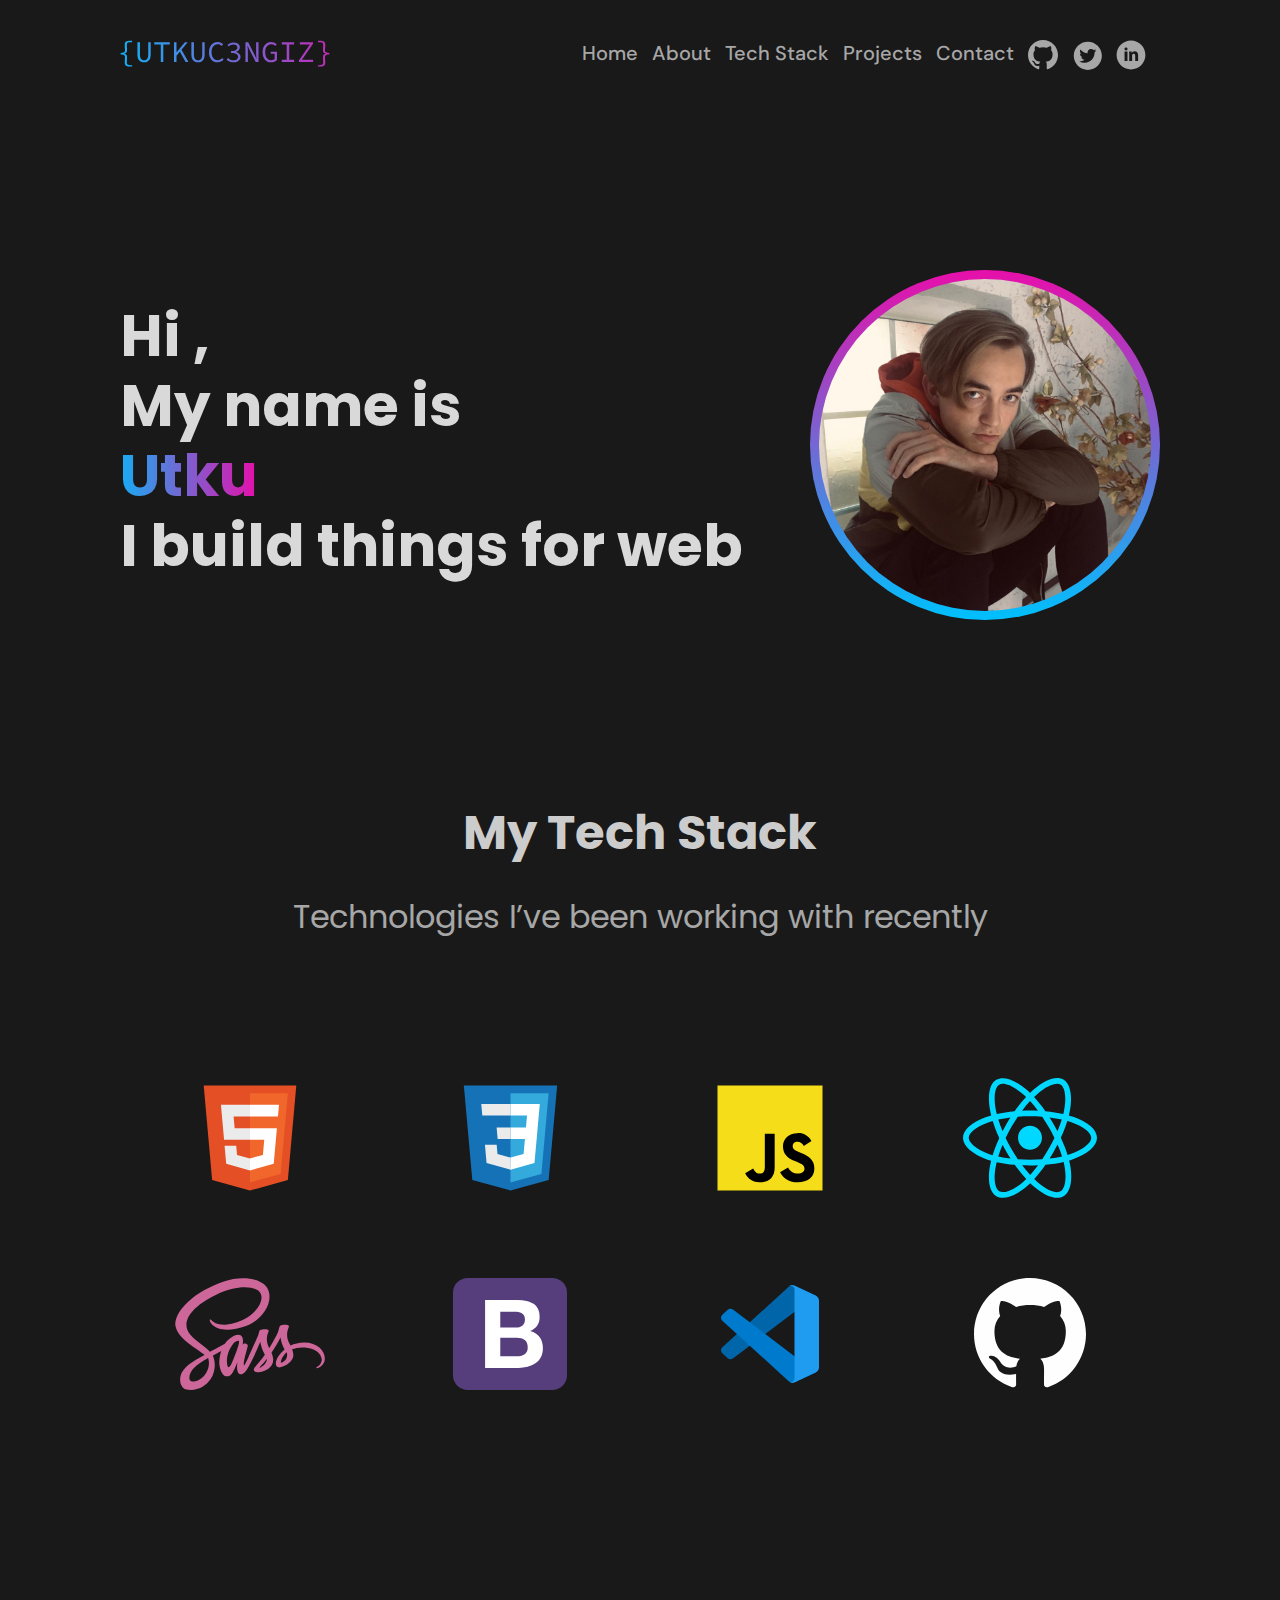
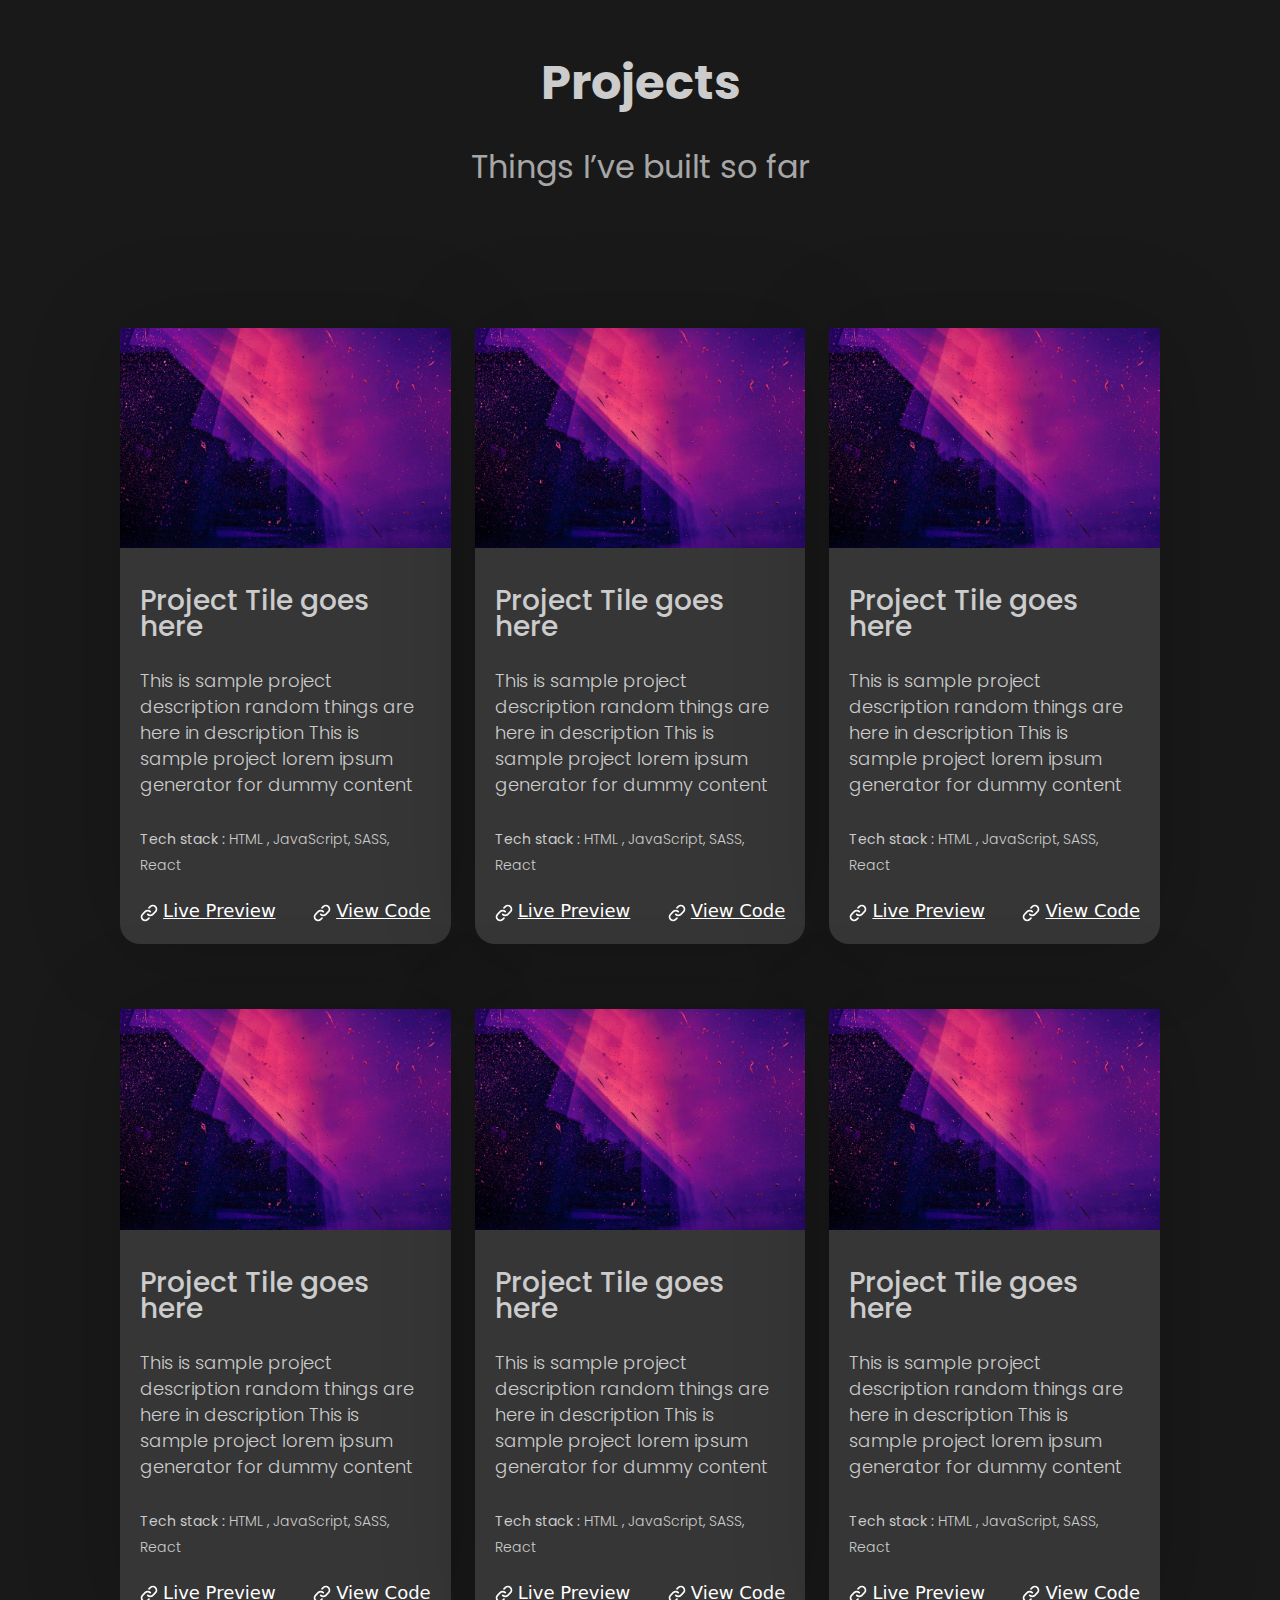
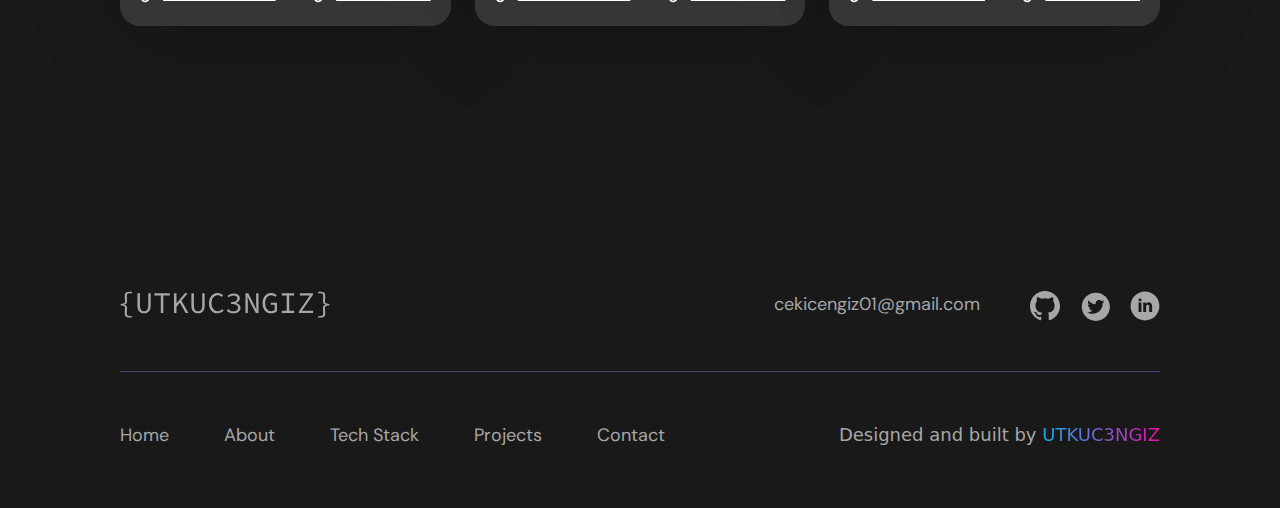
<file: pages/index.html>
<!DOCTYPE html>
<html lang="en">

<head>
    <meta charset="UTF-8">
    <meta http-equiv="X-UA-Compatible" content="IE=edge">
    <meta name="viewport" content="width=device-width, initial-scale=1.0">
    <title>Home Page | Utku Cengiz</title>

    <!-- Library -->
    <link rel="stylesheet" href="../assets/css/library/bootstrap.min.css">
    <link rel="stylesheet" href="../assets/css/main.css">
</head>
<nav>
    <div class="container">
        <div class="row">
            <div class="col-3">
                <div class="nav_logo">
                    <a href="index.html">
                        <img src="../assets/images/logo.svg" alt="">
                    </a>
                </div>
            </div>
            <div class="col-9">
                <div class="nav_button">
                    <a href="home.html">Home</a>
                    <a href="about.html">About</a>
                    <a href="tech_stack.html">Tech Stack</a>
                    <a href="projects.html">Projects</a>
                    <a href="contact.html">Contact</a>
                    <a href="https://github.com/UTKUC3NGIZ"><img src="../assets/images/Vector.svg" alt=""></a>
                    <a href="https://twitter.com/UTKUC3NGIZ"><img
                            src="../assets/images/ant-design_twitter-circle-filled.svg" alt=""></a>
                    <a href="https://www.linkedin.com/in/utku-cengiz-1a663b202/"><img
                            src="../assets/images/entypo-social_linkedin-with-circle.svg" alt=""></a>
                </div>

            </div>
        </div>
    </div>
</nav>

<div class="container promotion">
    <div class="promotional-contents">
        <div class="promotional_text">
            <h1>
                Hi , <br>
                My name is <br>
                <span>Utku </span> <br>
                I build things for web
            </h1>
        </div>
        <div class="promotional_img">
            <img src="../assets/images/my_img.jpg" alt="">
        </div>
    </div>
</div>


<div class="container">
    <div class="row">
        <div class="container_titles">
            <h2>My Tech Stack</h2>
            <h3> Technologies I’ve been working with recently</h3>
        </div>
        <div class="row">
            <div class="col-6 col-md-3 tech_stack_icon "> <img src="../assets/images/tech_stack/vscode-icons_file-type-html.svg" alt=""> </div>
            <div class="col-6 col-md-3 tech_stack_icon "> <img src="../assets/images/tech_stack/vscode-icons_file-type-css.svg" alt=""> </div>
            <div class="col-6 col-md-3 tech_stack_icon "> <img src="../assets/images/tech_stack/vscode-icons_file-type-js-official.svg" alt=""> </div>
            <div class="col-6 col-md-3 tech_stack_icon "> <img src="../assets/images/tech_stack/logos_react.svg" alt=""> </div>
            <div class="col-6 col-md-3 tech_stack_icon "> <img src="../assets/images/tech_stack/logos_sass.svg" alt=""> </div>
            <div class="col-6 col-md-3 tech_stack_icon "> <img src="../assets/images/tech_stack/logos_bootstrap.svg" alt=""> </div>
            <div class="col-6 col-md-3 tech_stack_icon "> <img src="../assets/images/tech_stack/vscode-icons_file-type-vscode.svg" alt=""> </div>
            <div class="col-6 col-md-3 tech_stack_icon "> <img src="../assets/images/tech_stack/akar-icons_github-fill.svg" alt=""> </div>
        </div>
    </div>
</div>

<div class="container">
    <div class="row">
        <div class="container_titles">
            <h2>Projects</h2>
            <h3> Things I’ve built so far</h3>
        </div>

        <div class="col-12 col-sm-4 ">
            <div class="project">
                <div class="project_images">
                    <img src="../assets/images/projects/project.avif" alt="">
                </div>
                <div class="project_texts">
                    <div class="project_article">
                        <h4>Project Tile goes here</h4>
                        <p>This is sample project description random things are here in description This is sample
                            project lorem ipsum generator for dummy content</p>
                        <span><b>Tech stack :</b> HTML , JavaScript, SASS, React</span>
                    </div>
                    <div class="project_links">
                        <a href="">
                            <img src="../assets/images/projects/Group.svg" alt="">
                            <span>Live Preview</span></a>
                        <a href="">
                            <img src="../assets/images/projects/Group.svg" alt="">
                            <span>View Code</span></a>
                    </div>
                </div>
            </div>
        </div>
        <div class="col-12 col-sm-4 ">
            <div class="project">
                <div class="project_images">
                    <img src="../assets/images/projects/project.avif" alt="">
                </div>
                <div class="project_texts">
                    <div class="project_article">
                        <h4>Project Tile goes here</h4>
                        <p>This is sample project description random things are here in description This is sample
                            project lorem ipsum generator for dummy content</p>
                        <span><b>Tech stack :</b> HTML , JavaScript, SASS, React</span>
                    </div>
                    <div class="project_links">
                        <a href="">
                            <img src="../assets/images/projects/Group.svg" alt="">
                            <span>Live Preview</span></a>
                        <a href="">
                            <img src="../assets/images/projects/Group.svg" alt="">
                            <span>View Code</span></a>
                    </div>
                </div>
            </div>
        </div>
        <div class="col-12 col-sm-4 ">
            <div class="project">
                <div class="project_images">
                    <img src="../assets/images/projects/project.avif" alt="">
                </div>
                <div class="project_texts">
                    <div class="project_article">
                        <h4>Project Tile goes here</h4>
                        <p>This is sample project description random things are here in description This is sample
                            project lorem ipsum generator for dummy content</p>
                        <span><b>Tech stack :</b> HTML , JavaScript, SASS, React</span>
                    </div>
                    <div class="project_links">
                        <a href="">
                            <img src="../assets/images/projects/Group.svg" alt="">
                            <span>Live Preview</span></a>
                        <a href="">
                            <img src="../assets/images/projects/Group.svg" alt="">
                            <span>View Code</span></a>
                    </div>
                </div>
            </div>
        </div>
        <div class="col-12 col-sm-4 ">
            <div class="project">
                <div class="project_images">
                    <img src="../assets/images/projects/project.avif" alt="">
                </div>
                <div class="project_texts">
                    <div class="project_article">
                        <h4>Project Tile goes here</h4>
                        <p>This is sample project description random things are here in description This is sample
                            project lorem ipsum generator for dummy content</p>
                        <span><b>Tech stack :</b> HTML , JavaScript, SASS, React</span>
                    </div>
                    <div class="project_links">
                        <a href="">
                            <img src="../assets/images/projects/Group.svg" alt="">
                            <span>Live Preview</span></a>
                        <a href="">
                            <img src="../assets/images/projects/Group.svg" alt="">
                            <span>View Code</span></a>
                    </div>
                </div>
            </div>
        </div>
        <div class="col-12 col-sm-4 ">
            <div class="project">
                <div class="project_images">
                    <img src="../assets/images/projects/project.avif" alt="">
                </div>
                <div class="project_texts">
                    <div class="project_article">
                        <h4>Project Tile goes here</h4>
                        <p>This is sample project description random things are here in description This is sample
                            project lorem ipsum generator for dummy content</p>
                        <span><b>Tech stack :</b> HTML , JavaScript, SASS, React</span>
                    </div>
                    <div class="project_links">
                        <a href="">
                            <img src="../assets/images/projects/Group.svg" alt="">
                            <span>Live Preview</span></a>
                        <a href="">
                            <img src="../assets/images/projects/Group.svg" alt="">
                            <span>View Code</span></a>
                    </div>
                </div>
            </div>
        </div>
        <div class="col-12 col-sm-4 ">
            <div class="project">
                <div class="project_images">
                    <img src="../assets/images/projects/project.avif" alt="">
                </div>
                <div class="project_texts">
                    <div class="project_article">
                        <h4>Project Tile goes here</h4>
                        <p>This is sample project description random things are here in description This is sample
                            project lorem ipsum generator for dummy content</p>
                        <span><b>Tech stack :</b> HTML , JavaScript, SASS, React</span>
                    </div>
                    <div class="project_links">
                        <a href="">
                            <img src="../assets/images/projects/Group.svg" alt="">
                            <span>Live Preview</span></a>
                        <a href="">
                            <img src="../assets/images/projects/Group.svg" alt="">
                            <span>View Code</span></a>
                    </div>
                </div>
            </div>
        </div>


    </div>
</div>

<footer>
    <div class="container">
        <div class="row">
            <div class="col-12">
                <div class="footer_top">
                    <div class="footer_logo">
                        <img src="../assets/images/logo_gray.svg" alt="">
                    </div>
                    <div class="footer_contact">
                        <a href="mailto:cekicengiz01@gmail.com">cekicengiz01@gmail.com</a>
                        <a href="https://github.com/UTKUC3NGIZ"><img src="../assets/images/Vector.svg" alt=""></a>
                        <a href="https://twitter.com/UTKUC3NGIZ"><img
                                src="../assets/images/ant-design_twitter-circle-filled.svg" alt=""></a>
                        <a href="https://www.linkedin.com/in/utku-cengiz-1a663b202/"><img
                                src="../assets/images/entypo-social_linkedin-with-circle.svg" alt=""></a>
                    </div>
                </div>
            </div>


            <div class="col-12">
                <div class="footer_bottom">
                    <div class="footer_button">
                        <a href="home.html">Home</a>
                        <a href="about.html">About</a>
                        <a href="tech_stack.html">Tech Stack</a>
                        <a href="projects.html">Projects</a>
                        <a href="contact.html">Contact</a>
                    </div>
                    <div class="footer_designer">Designed and built by <span>UTKUC3NGIZ</span></div>
                </div>
            </div>
        </div>
    </div>
</footer>


<body>

</body>

</html>
</file>
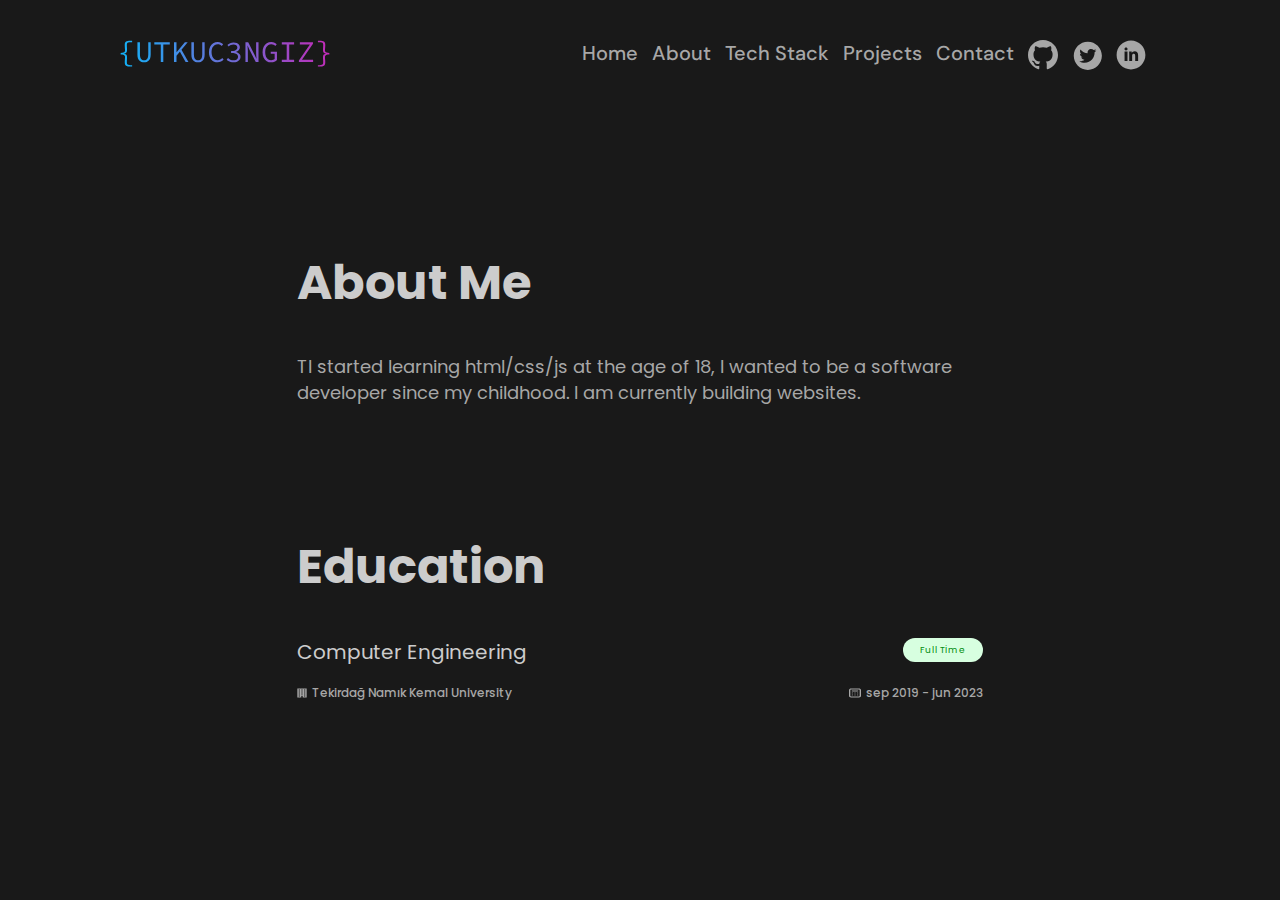
<file: pages/about.html>
<!DOCTYPE html>
<html lang="en">

<head>
    <meta charset="UTF-8">
    <meta http-equiv="X-UA-Compatible" content="IE=edge">
    <meta name="viewport" content="width=device-width, initial-scale=1.0">
    <title>About | Utku Cengiz</title>
    <link rel="stylesheet" href="../assets/css/library/bootstrap.min.css">
    <link rel="stylesheet" href="../assets/css/main.css">
</head>

<body>
    <nav>
        <div class="container">
            <div class="row">
                <div class="col-3">
                    <div class="nav_logo">
                        <a href="index.html">
                            <img src="../assets/images/logo.svg" alt="">
                        </a>
                    </div>
                </div>
                <div class="col-9">
                    <div class="nav_button">
                        <a href="home.html">Home</a>
                        <a href="about.html">About</a>
                        <a href="tech_stack.html">Tech Stack</a>
                        <a href="projects.html">Projects</a>
                        <a href="contact.html">Contact</a>
                        <a href="https://github.com/UTKUC3NGIZ"><img src="../assets/images/Vector.svg" alt=""></a>
                        <a href="https://twitter.com/UTKUC3NGIZ"><img
                                src="../assets/images/ant-design_twitter-circle-filled.svg" alt=""></a>
                        <a href="https://www.linkedin.com/in/utku-cengiz-1a663b202/"><img
                                src="../assets/images/entypo-social_linkedin-with-circle.svg" alt=""></a>
                    </div>

                </div>
            </div>
        </div>
    </nav>

    <div class="container container_page">
        <div class="row">
            <div class="col-sm-8 col-12">
                <div class="container_titles pages_container_titles about_me_text">
                    <h2>About Me</h2>
                    <h3> TI started learning html/css/js at the age of 18, I wanted to be a software developer since my
                        childhood. I am currently building websites.</h3>
                </div>
            </div>
            <div class="col-sm-8 col-12">
                <div class="container_titles pages_container_titles about_me_text">
                    <h2>Education</h2>
                    <div class="about_me_education_info">
                        <div class="about_me_education_job">
                            <h3>Computer Engineering</h3>
                            <span>Full Tİme</span>
                        </div>
                        <div class="about_me_education_school">
                            <div>
                                <img src="../assets/images/about_me/school.svg" alt="">
                                <span>Tekirdağ Namık Kemal University</span>
                            </div>
                            <div>
                                <img src="../assets/images/about_me/calendar.svg" alt="">
                                <span>sep 2019 - jun 2023</span>
                            </div>
                        </div>
                    </div>
                </div>
            </div>

        </div>
    </div>
</body>

</html>
</file>
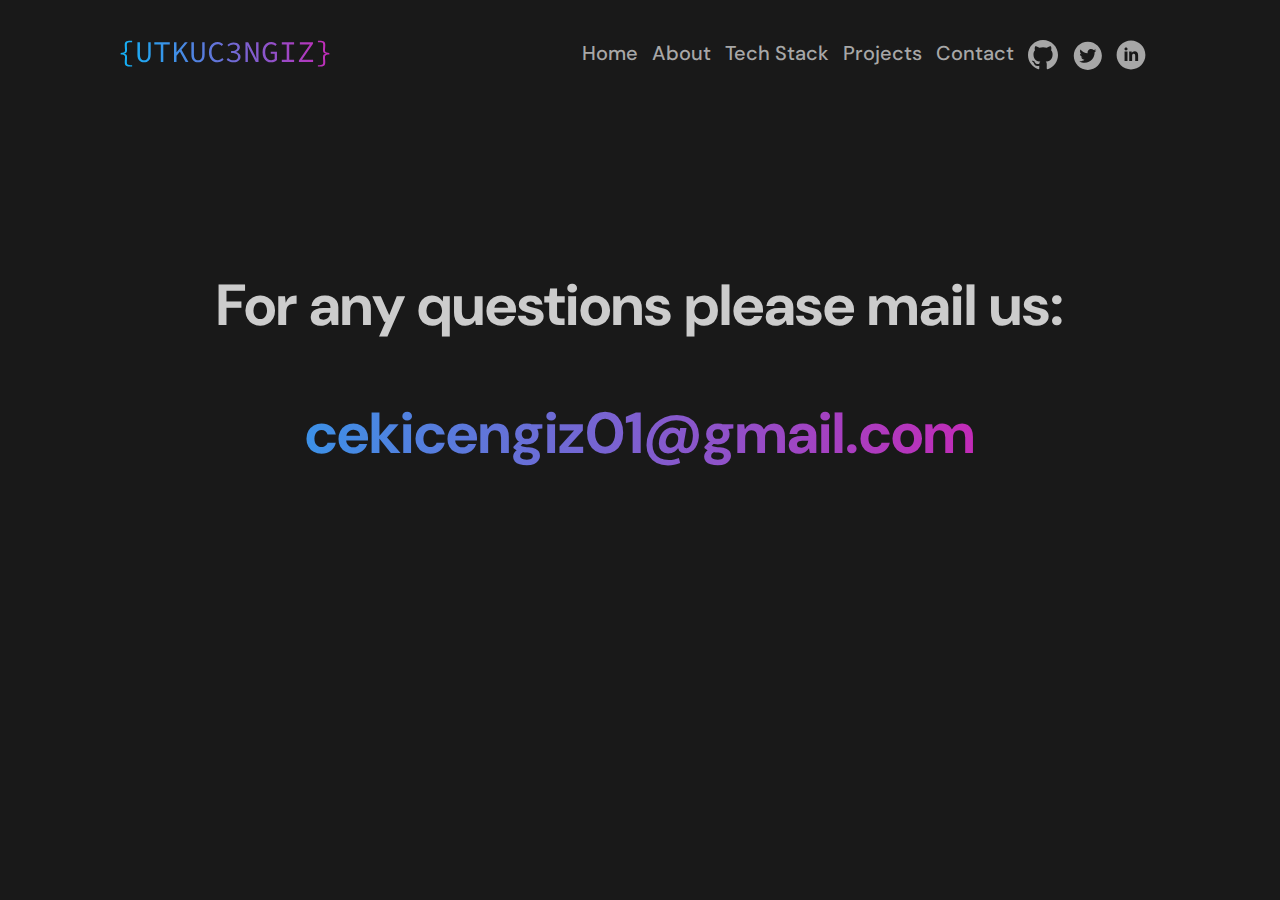
<file: pages/contact.html>
<!DOCTYPE html>
<html lang="en">

<head>
    <meta charset="UTF-8">
    <meta http-equiv="X-UA-Compatible" content="IE=edge">
    <meta name="viewport" content="width=device-width, initial-scale=1.0">
    <title>Contact | Utku Cengiz</title>
    <link rel="stylesheet" href="../assets/css/library/bootstrap.min.css">
    <link rel="stylesheet" href="../assets/css/main.css">
</head>

<body>
    <nav>
        <div class="container">
            <div class="row">
                <div class="col-3">
                    <div class="nav_logo">
                        <a href="index.html">
                            <img src="../assets/images/logo.svg" alt="">
                        </a>
                    </div>
                </div>
                <div class="col-9">
                    <div class="nav_button">
                        <a href="home.html">Home</a>
                        <a href="about.html">About</a>
                        <a href="tech_stack.html">Tech Stack</a>
                        <a href="projects.html">Projects</a>
                        <a href="contact.html">Contact</a>
                        <a href="https://github.com/UTKUC3NGIZ"><img src="../assets/images/Vector.svg" alt=""></a>
                        <a href="https://twitter.com/UTKUC3NGIZ"><img
                                src="../assets/images/ant-design_twitter-circle-filled.svg" alt=""></a>
                        <a href="https://www.linkedin.com/in/utku-cengiz-1a663b202/"><img
                                src="../assets/images/entypo-social_linkedin-with-circle.svg" alt=""></a>
                    </div>

                </div>
            </div>
        </div>
    </nav>

    <div class="container">
        <div class="row">
            <div class="container_titles contact_text">
                <h2>For any questions please mail us:</h2>
                <a href="mailto:cekicengiz01@gmail.com">
                    <h2>cekicengiz01@gmail.com</h2>
                </a>

            </div>

        </div>
    </div>


</body>

</html>
</file>
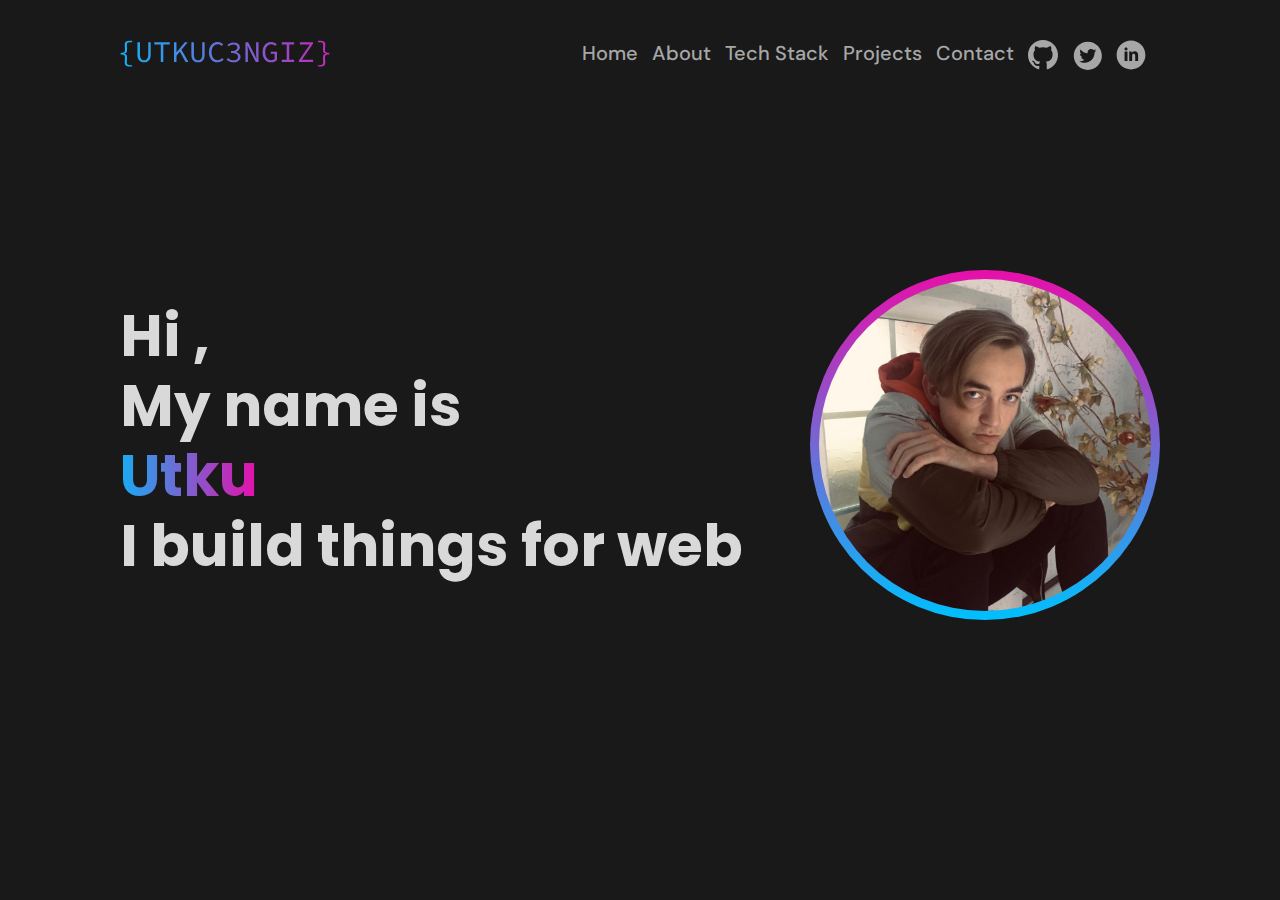
<file: pages/home.html>
<!DOCTYPE html>
<html lang="en">

<head>
    <meta charset="UTF-8">
    <meta http-equiv="X-UA-Compatible" content="IE=edge">
    <meta name="viewport" content="width=device-width, initial-scale=1.0">
    <title>Home | Utku Cengiz</title>
    <link rel="stylesheet" href="../assets/css/library/bootstrap.min.css">
    <link rel="stylesheet" href="../assets/css/main.css">
</head>

<body>
    <nav>
        <div class="container">
            <div class="row">
                <div class="col-3">
                    <div class="nav_logo">
                        <a href="index.html">
                            <img src="../assets/images/logo.svg" alt="">
                        </a>
                    </div>
                </div>
                <div class="col-9">
                    <div class="nav_button">
                        <a href="home.html">Home</a>
                        <a href="about.html">About</a>
                        <a href="tech_stack.html">Tech Stack</a>
                        <a href="projects.html">Projects</a>
                        <a href="contact.html">Contact</a>
                        <a href="https://github.com/UTKUC3NGIZ"><img src="../assets/images/Vector.svg" alt=""></a>
                        <a href="https://twitter.com/UTKUC3NGIZ"><img src="../assets/images/ant-design_twitter-circle-filled.svg" alt=""></a>
                        <a href="https://www.linkedin.com/in/utku-cengiz-1a663b202/"><img src="../assets/images/entypo-social_linkedin-with-circle.svg" alt=""></a>
                    </div>

                </div>
            </div>
        </div>
    </nav>
    <div class="container promotion ">
        <div class="promotional-contents">
            <div class="promotional_text">
                <h1>
                    Hi , <br>
                    My name is <br>
                    <span>Utku</span> <br>
                    I build things for web
                </h1>
            </div>
            <div class="promotional_img">
                <img src="../assets/images/my_img.jpg" alt="">
            </div>
        </div>
    </div>
</body>

</html>
</file>
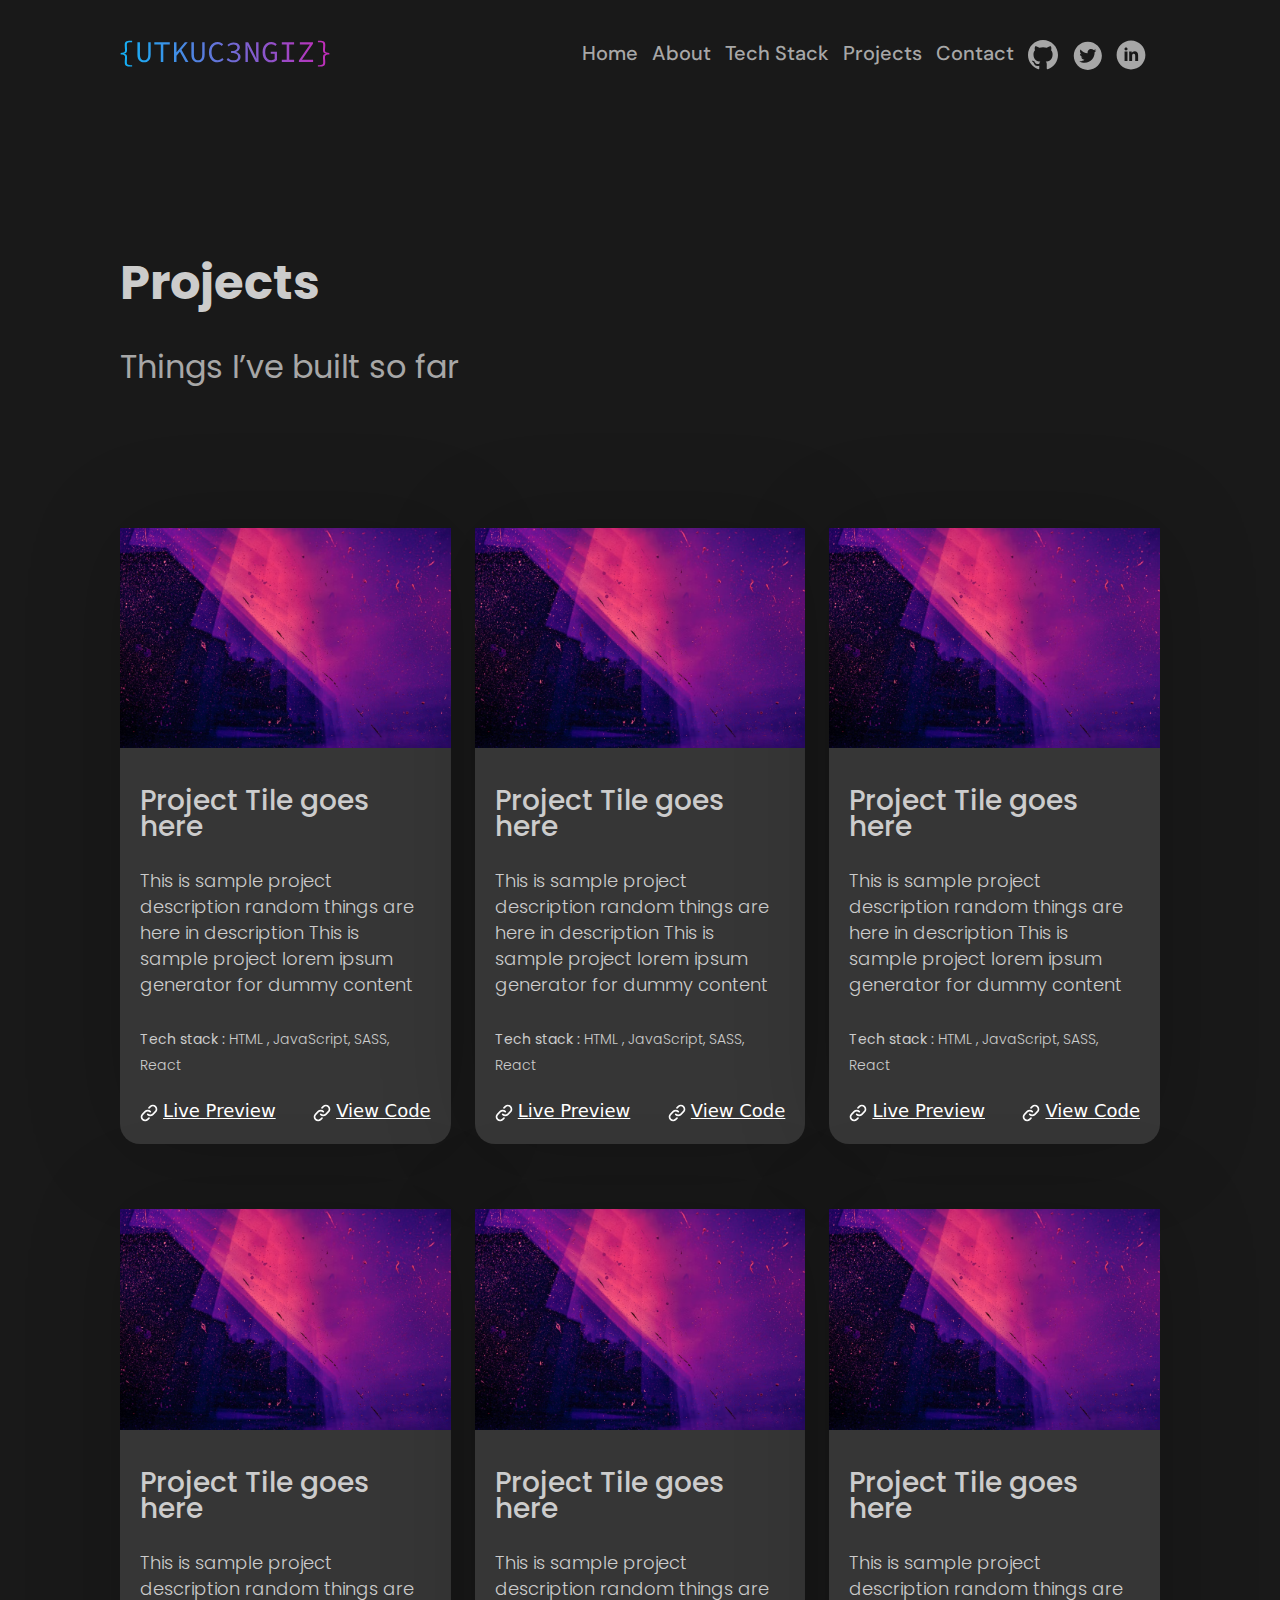
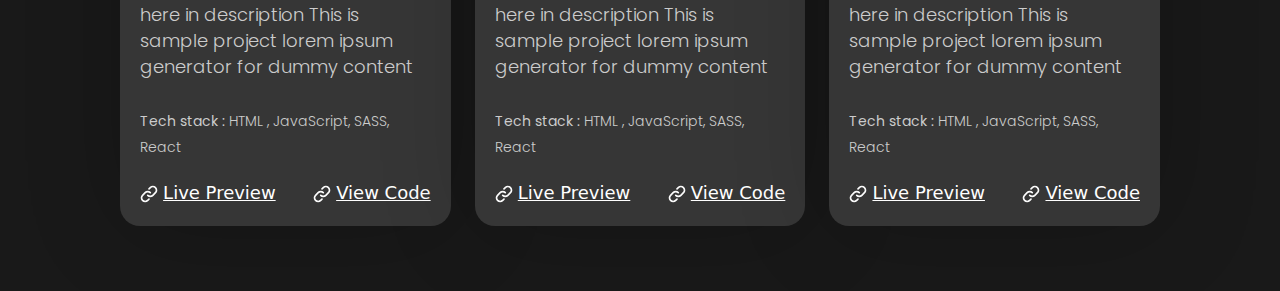
<file: pages/projects.html>
<!DOCTYPE html>
<html lang="en">

<head>
    <meta charset="UTF-8">
    <meta http-equiv="X-UA-Compatible" content="IE=edge">
    <meta name="viewport" content="width=device-width, initial-scale=1.0">
    <title>Projects | Utku Cengiz</title>
    <link rel="stylesheet" href="../assets/css/library/bootstrap.min.css">
    <link rel="stylesheet" href="../assets/css/main.css">
</head>

<body>
    <nav>
        <div class="container">
            <div class="row">
                <div class="col-3">
                    <div class="nav_logo">
                        <a href="index.html">
                            <img src="../assets/images/logo.svg" alt="">
                        </a>
                    </div>
                </div>
                <div class="col-9">
                    <div class="nav_button">
                        <a href="home.html">Home</a>
                        <a href="about.html">About</a>
                        <a href="tech_stack.html">Tech Stack</a>
                        <a href="projects.html">Projects</a>
                        <a href="contact.html">Contact</a>
                        <a href="https://github.com/UTKUC3NGIZ"><img src="../assets/images/Vector.svg" alt=""></a>
                        <a href="https://twitter.com/UTKUC3NGIZ"><img src="../assets/images/ant-design_twitter-circle-filled.svg" alt=""></a>
                        <a href="https://www.linkedin.com/in/utku-cengiz-1a663b202/"><img src="../assets/images/entypo-social_linkedin-with-circle.svg" alt=""></a>
                    </div>
    
                </div>
            </div>
        </div>
    </nav>
    <div class="container container_page">
        <div class="row">
            <div class="container_titles pages_container_titles">
                <h2>Projects</h2>
                <h3> Things I’ve built so far</h3>
            </div>

            <div class="col-4">
                <div class="project">
                    <div class="project_images">
                        <img src="../assets/images/projects/project.avif" alt="">
                    </div>
                    <div class="project_texts">
                        <div class="project_article">
                            <h4>Project Tile goes here</h4>
                            <p>This is sample project description random things are here in description This is sample
                                project lorem ipsum generator for dummy content</p>
                            <span><b>Tech stack :</b> HTML , JavaScript, SASS, React</span>
                        </div>
                        <div class="project_links">
                            <a href="">
                                <img src="../assets/images/projects/Group.svg" alt="">
                                <span>Live Preview</span></a>
                            <a href="">
                                <img src="../assets/images/projects/Group.svg" alt="">
                                <span>View Code</span></a>
                        </div>
                    </div>
                </div>
            </div>
            <div class="col-4">
                <div class="project">
                    <div class="project_images">
                        <img src="../assets/images/projects/project.avif" alt="">
                    </div>
                    <div class="project_texts">
                        <div class="project_article">
                            <h4>Project Tile goes here</h4>
                            <p>This is sample project description random things are here in description This is sample
                                project lorem ipsum generator for dummy content</p>
                            <span><b>Tech stack :</b> HTML , JavaScript, SASS, React</span>
                        </div>
                        <div class="project_links">
                            <a href="">
                                <img src="../assets/images/projects/Group.svg" alt="">
                                <span>Live Preview</span></a>
                            <a href="">
                                <img src="../assets/images/projects/Group.svg" alt="">
                                <span>View Code</span></a>
                        </div>
                    </div>
                </div>
            </div>
            <div class="col-4">
                <div class="project">
                    <div class="project_images">
                        <img src="../assets/images/projects/project.avif" alt="">
                    </div>
                    <div class="project_texts">
                        <div class="project_article">
                            <h4>Project Tile goes here</h4>
                            <p>This is sample project description random things are here in description This is sample
                                project lorem ipsum generator for dummy content</p>
                            <span><b>Tech stack :</b> HTML , JavaScript, SASS, React</span>
                        </div>
                        <div class="project_links">
                            <a href="">
                                <img src="../assets/images/projects/Group.svg" alt="">
                                <span>Live Preview</span></a>
                            <a href="">
                                <img src="../assets/images/projects/Group.svg" alt="">
                                <span>View Code</span></a>
                        </div>
                    </div>
                </div>
            </div>


            <div class="col-4">
                <div class="project">
                    <div class="project_images">
                        <img src="../assets/images/projects/project.avif" alt="">
                    </div>
                    <div class="project_texts">
                        <div class="project_article">
                            <h4>Project Tile goes here</h4>
                            <p>This is sample project description random things are here in description This is sample
                                project lorem ipsum generator for dummy content</p>
                            <span><b>Tech stack :</b> HTML , JavaScript, SASS, React</span>
                        </div>
                        <div class="project_links">
                            <a href="">
                                <img src="../assets/images/projects/Group.svg" alt="">
                                <span>Live Preview</span></a>
                            <a href="">
                                <img src="../assets/images/projects/Group.svg" alt="">
                                <span>View Code</span></a>
                        </div>
                    </div>
                </div>
            </div>
            <div class="col-4">
                <div class="project">
                    <div class="project_images">
                        <img src="../assets/images/projects/project.avif" alt="">
                    </div>
                    <div class="project_texts">
                        <div class="project_article">
                            <h4>Project Tile goes here</h4>
                            <p>This is sample project description random things are here in description This is sample
                                project lorem ipsum generator for dummy content</p>
                            <span><b>Tech stack :</b> HTML , JavaScript, SASS, React</span>
                        </div>
                        <div class="project_links">
                            <a href="">
                                <img src="../assets/images/projects/Group.svg" alt="">
                                <span>Live Preview</span></a>
                            <a href="">
                                <img src="../assets/images/projects/Group.svg" alt="">
                                <span>View Code</span></a>
                        </div>
                    </div>
                </div>
            </div>
            <div class="col-4">
                <div class="project">
                    <div class="project_images">
                        <img src="../assets/images/projects/project.avif" alt="">
                    </div>
                    <div class="project_texts">
                        <div class="project_article">
                            <h4>Project Tile goes here</h4>
                            <p>This is sample project description random things are here in description This is sample
                                project lorem ipsum generator for dummy content</p>
                            <span><b>Tech stack :</b> HTML , JavaScript, SASS, React</span>
                        </div>
                        <div class="project_links">
                            <a href="">
                                <img src="../assets/images/projects/Group.svg" alt="">
                                <span>Live Preview</span></a>
                            <a href="">
                                <img src="../assets/images/projects/Group.svg" alt="">
                                <span>View Code</span></a>
                        </div>
                    </div>
                </div>
            </div>


        </div>
    </div>
</body>

</html>
</file>
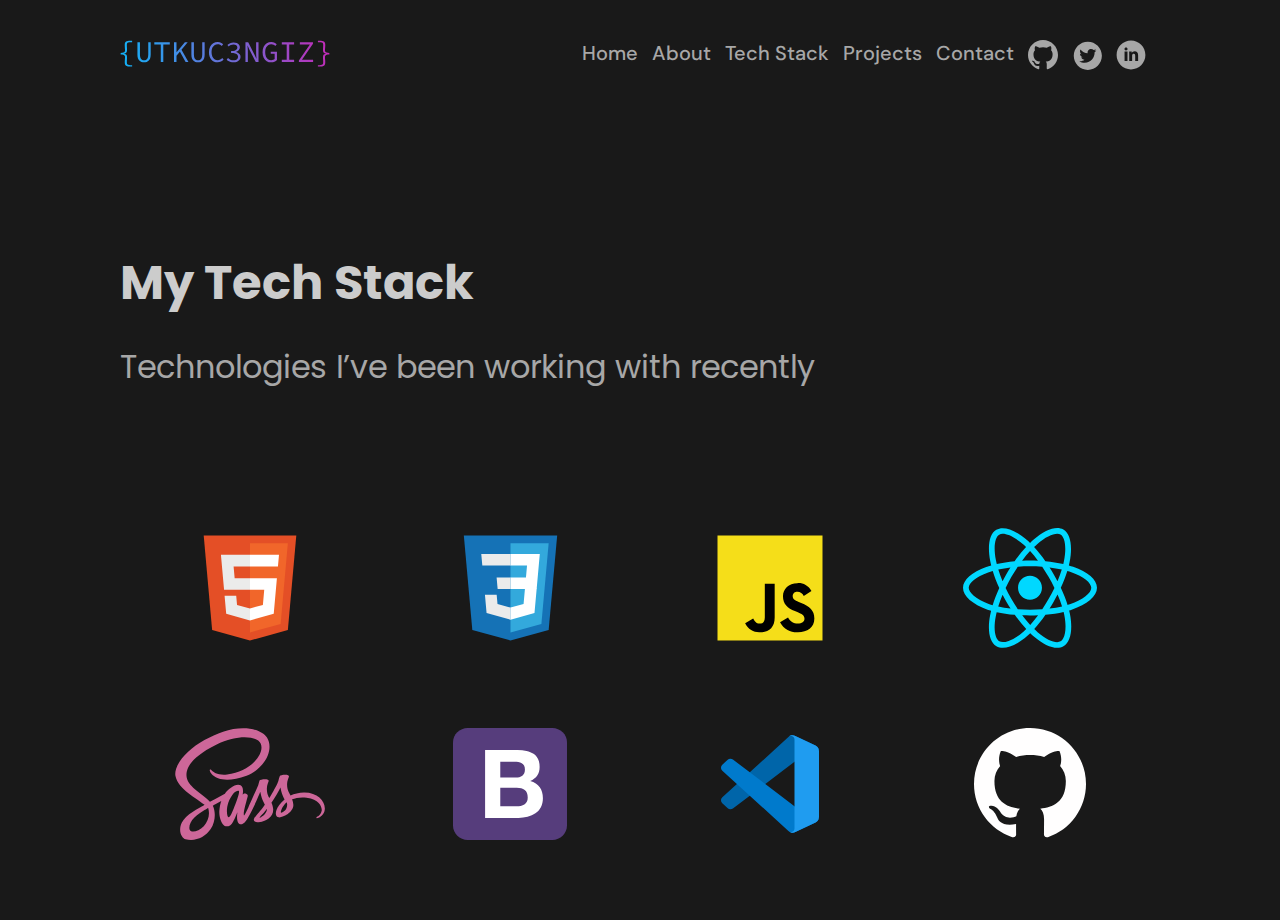
<file: pages/tech_stack.html>
<!DOCTYPE html>
<html lang="en">

<head>
    <meta charset="UTF-8">
    <meta http-equiv="X-UA-Compatible" content="IE=edge">
    <meta name="viewport" content="width=device-width, initial-scale=1.0">
    <title>Tech Stack | Utku Cengiz</title>
    <link rel="stylesheet" href="../assets/css/library/bootstrap.min.css">
    <link rel="stylesheet" href="../assets/css/main.css">
</head>

<body>
    <nav>
        <div class="container">
            <div class="row">
                <div class="col-3">
                    <div class="nav_logo">
                        <a href="index.html">
                            <img src="../assets/images/logo.svg" alt="">
                        </a>
                    </div>
                </div>
                <div class="col-9">
                    <div class="nav_button">
                        <a href="home.html">Home</a>
                        <a href="about.html">About</a>
                        <a href="tech_stack.html">Tech Stack</a>
                        <a href="projects.html">Projects</a>
                        <a href="contact.html">Contact</a>
                        <a href="https://github.com/UTKUC3NGIZ"><img src="../assets/images/Vector.svg" alt=""></a>
                        <a href="https://twitter.com/UTKUC3NGIZ"><img
                                src="../assets/images/ant-design_twitter-circle-filled.svg" alt=""></a>
                        <a href="https://www.linkedin.com/in/utku-cengiz-1a663b202/"><img
                                src="../assets/images/entypo-social_linkedin-with-circle.svg" alt=""></a>
                    </div>

                </div>
            </div>
        </div>
    </nav>
    <div class="container container_page">
        <div class="row">
            <div class="container_titles pages_container_titles">
                <h2>My Tech Stack</h2>
                <h3> Technologies I’ve been working with recently</h3>
            </div>
            <div class="row">
                <div class="col-6 col-md-3 tech_stack_icon "> <img src="../assets/images/tech_stack/vscode-icons_file-type-html.svg" alt=""> </div>
                <div class="col-6 col-md-3 tech_stack_icon "> <img src="../assets/images/tech_stack/vscode-icons_file-type-css.svg" alt=""> </div>
                <div class="col-6 col-md-3 tech_stack_icon "> <img src="../assets/images/tech_stack/vscode-icons_file-type-js-official.svg" alt=""> </div>
                <div class="col-6 col-md-3 tech_stack_icon "> <img src="../assets/images/tech_stack/logos_react.svg" alt=""> </div>
                <div class="col-6 col-md-3 tech_stack_icon "> <img src="../assets/images/tech_stack/logos_sass.svg" alt=""> </div>
                <div class="col-6 col-md-3 tech_stack_icon "> <img src="../assets/images/tech_stack/logos_bootstrap.svg" alt=""> </div>
                <div class="col-6 col-md-3 tech_stack_icon "> <img src="../assets/images/tech_stack/vscode-icons_file-type-vscode.svg" alt=""> </div>
                <div class="col-6 col-md-3 tech_stack_icon "> <img src="../assets/images/tech_stack/akar-icons_github-fill.svg" alt=""> </div>
            </div>
        </div>
    </div>
</body>

</html>
</file>
<file: assets/css/main.css>
@import url("https://fonts.googleapis.com/css2?family=DM+Sans:wght@400;500&family=Poppins:wght@300;400;500;700&display=swap");
a, a:hover {
  text-decoration: none; }

nav {
  margin-top: 40px; }

.nav_button {
  display: flex;
  justify-content: flex-end; }
  .nav_button a {
    padding-right: 14px;
    font-size: 1.25rem;
    font-weight: 500;
    line-height: 26px;
    font-family: "DM Sans", sans-serif;
    color: #a7a7a7; }
    .nav_button a img {
      width: 1.875rem; }
  @media only screen and (max-width: 630px) {
    .nav_button a {
      padding-right: 10px; }
      .nav_button a:nth-child(1), .nav_button a:nth-child(3), .nav_button a:nth-child(4) {
        display: none; } }

body {
  background-color: #191919; }

html {
  box-sizing: border-box; }
  @media only screen and (max-width: 1024px) {
    html {
      font-size: 12px; } }
  @media only screen and (max-width: 768px) {
    html {
      font-size: 10px; } }

.container {
  padding: 0 120px 200px 120px;
  max-width: 1400px; }
  @media only screen and (max-width: 1024px) {
    .container {
      padding: 0 60px 100px 60px; } }
  @media only screen and (max-width: 768px) {
    .container {
      padding: 0 30px 100px 30px; } }
  @media only screen and (max-width: 400px) {
    .container {
      padding: 0 10px 100px 10px; } }

.row {
  justify-content: center; }

@media only screen and (max-width: 1024px) {
  .nav_logo a img {
    width: 14rem; } }

.container_titles {
  text-align: center;
  padding-bottom: 140px; }
  .container_titles h2 {
    font-family: "Poppins", sans-serif;
    font-weight: 700;
    font-size: 3rem;
    line-height: 26px;
    color: #cccccc;
    padding-bottom: 50px; }
  .container_titles h3 {
    font-family: "Poppins", sans-serif;
    font-weight: 400;
    font-size: 2rem;
    line-height: 26px;
    color: #a7a7a7; }
  @media only screen and (max-width: 1024px) {
    .container_titles {
      padding-bottom: 70px; }
      .container_titles h2 {
        padding-bottom: 25px; } }

.container_page {
  padding-bottom: 0; }

.pages_container_titles {
  text-align: start; }

.promotion .promotional-contents {
  display: flex;
  justify-content: space-between;
  align-items: center; }
  .promotion .promotional-contents .promotional_text h1 {
    font-family: "Poppins", sans-serif;
    font-weight: 700;
    font-size: 3.625rem;
    line-height: 70px;
    color: #d9d9d9; }
    .promotion .promotional-contents .promotional_text h1 span {
      background: linear-gradient(90deg, #13b0f5 -2.06%, #e70faa 100%);
      -webkit-background-clip: text;
      -webkit-text-fill-color: transparent; }
  .promotion .promotional-contents .promotional_img img {
    width: 350px;
    border-radius: 230px;
    border: 9px solid transparent;
    background: linear-gradient(180deg, #e70faa, #00c0fd) border-box; }
  @media only screen and (max-width: 660px) {
    .promotion .promotional-contents {
      flex-direction: column; } }

.tech_stack_icon {
  display: flex;
  justify-content: space-evenly;
  padding-bottom: 80px; }
  @media only screen and (max-width: 768px) {
    .tech_stack_icon {
      justify-content: center; } }

.project {
  display: flex;
  flex-direction: column;
  background: #363636;
  box-shadow: 2px 2px 100px rgba(0, 0, 0, 0.2);
  border-radius: 20px;
  margin-bottom: 65px; }

.project_images img {
  width: 100%; }

.project_texts {
  padding: 20px; }
  .project_texts .project_article {
    padding-bottom: 20px; }
    .project_texts .project_article h4 {
      font-family: "Poppins", sans-serif;
      font-style: normal;
      font-weight: 500;
      font-size: 1.75rem;
      line-height: 26px;
      color: #cccccc;
      padding: 20px 0; }
    .project_texts .project_article p {
      font-family: "Poppins", sans-serif;
      font-weight: 300;
      font-size: 1.125rem;
      line-height: 26px;
      color: #cccccc;
      padding-bottom: 12px; }
    .project_texts .project_article span {
      font-family: "Poppins", sans-serif;
      font-weight: 300;
      font-size: 0.875rem;
      line-height: 26px;
      color: #cccccc; }
  .project_texts .project_links {
    display: flex;
    justify-content: space-between; }
    .project_texts .project_links a span {
      font-weight: 400;
      font-size: 1.125rem;
      line-height: 26px;
      color: #ffffff;
      text-decoration: underline; }

.about_me_text h3 {
  font-size: 1.125rem; }

.about_me_education_info .about_me_education_job {
  display: flex;
  justify-content: space-between;
  padding-bottom: 5px; }
  .about_me_education_info .about_me_education_job h3 {
    font-family: "Poppins", sans-serif;
    font-weight: 400;
    font-size: 1.25rem;
    line-height: 28px;
    color: #cccccc; }
  .about_me_education_info .about_me_education_job span {
    font-family: "Poppins", sans-serif;
    background-color: #d7ffe0;
    color: #018c0f;
    border-radius: 100px;
    padding: 6px;
    text-align: center;
    font-size: 0.56rem;
    width: 80px;
    height: 24px; }
.about_me_education_info .about_me_education_school {
  display: flex;
  justify-content: space-between; }
  .about_me_education_info .about_me_education_school div:nth-child(1) span {
    font-family: "Poppins", sans-serif;
    font-weight: 500;
    font-size: 0.75rem;
    line-height: 28px;
    color: #a7a7a7; }
  .about_me_education_info .about_me_education_school div:nth-child(2) span {
    font-family: "Poppins", sans-serif;
    font-weight: 500;
    font-size: 0.75rem;
    line-height: 28px;
    color: #a7a7a7; }

.contact_text h2 {
  font-family: "DM Sans", sans-serif;
  font-weight: 700;
  font-size: 3.625rem;
  line-height: 70px;
  color: #cccccc; }
.contact_text a h2 {
  font-family: "DM Sans", sans-serif;
  font-weight: 700;
  font-size: 3.625rem;
  line-height: 70px;
  background: linear-gradient(90deg, #13b0f5 -2.06%, #e70faa 100%);
  -webkit-background-clip: text;
  -webkit-text-fill-color: transparent; }
  @media only screen and (max-width: 500px) {
    .contact_text a h2 {
      font-size: 2.5rem; } }

footer .container {
  padding-bottom: 60px; }
footer .footer_top {
  display: flex;
  justify-content: space-between;
  padding-bottom: 50px;
  border-bottom: 1px solid #42446e; }
  @media only screen and (max-width: 1024px) {
    footer .footer_top .footer_logo img {
      width: 14rem; } }
  footer .footer_top .footer_contact {
    display: flex;
    justify-content: flex-end; }
    footer .footer_top .footer_contact a {
      padding-right: 20px; }
      footer .footer_top .footer_contact a:nth-child(1) {
        padding-right: 50px;
        font-weight: 400;
        font-size: 1.125rem;
        line-height: 26px;
        color: #a7a7a7;
        font-family: "DM Sans", sans-serif; }
        @media only screen and (max-width: 505px) {
          footer .footer_top .footer_contact a:nth-child(1) {
            display: none; } }
      footer .footer_top .footer_contact a:nth-last-child(1) {
        padding: 0; }
      footer .footer_top .footer_contact a img {
        width: 1.875rem; }
footer .footer_bottom {
  display: flex;
  justify-content: space-between;
  padding-top: 50px; }
  footer .footer_bottom .footer_button a {
    padding-right: 50px;
    font-weight: 400;
    font-size: 1.125rem;
    line-height: 26px;
    color: #a7a7a7;
    font-family: "DM Sans", sans-serif; }
    @media only screen and (max-width: 630px) {
      footer .footer_bottom .footer_button a {
        padding-right: 25px;
        padding-right: 10px; }
        footer .footer_bottom .footer_button a:nth-child(1), footer .footer_bottom .footer_button a:nth-child(3), footer .footer_bottom .footer_button a:nth-child(4) {
          display: none; } }
  footer .footer_bottom .footer_designer {
    font-weight: 400;
    font-size: 1.125rem;
    line-height: 26px;
    color: #a7a7a7;
    text-align: right; }
    footer .footer_bottom .footer_designer span {
      background: linear-gradient(90deg, #13b0f5 -2.06%, #e70faa 100%);
      -webkit-background-clip: text;
      -webkit-text-fill-color: transparent; }

/*# sourceMappingURL=main.css.map */
</file>
